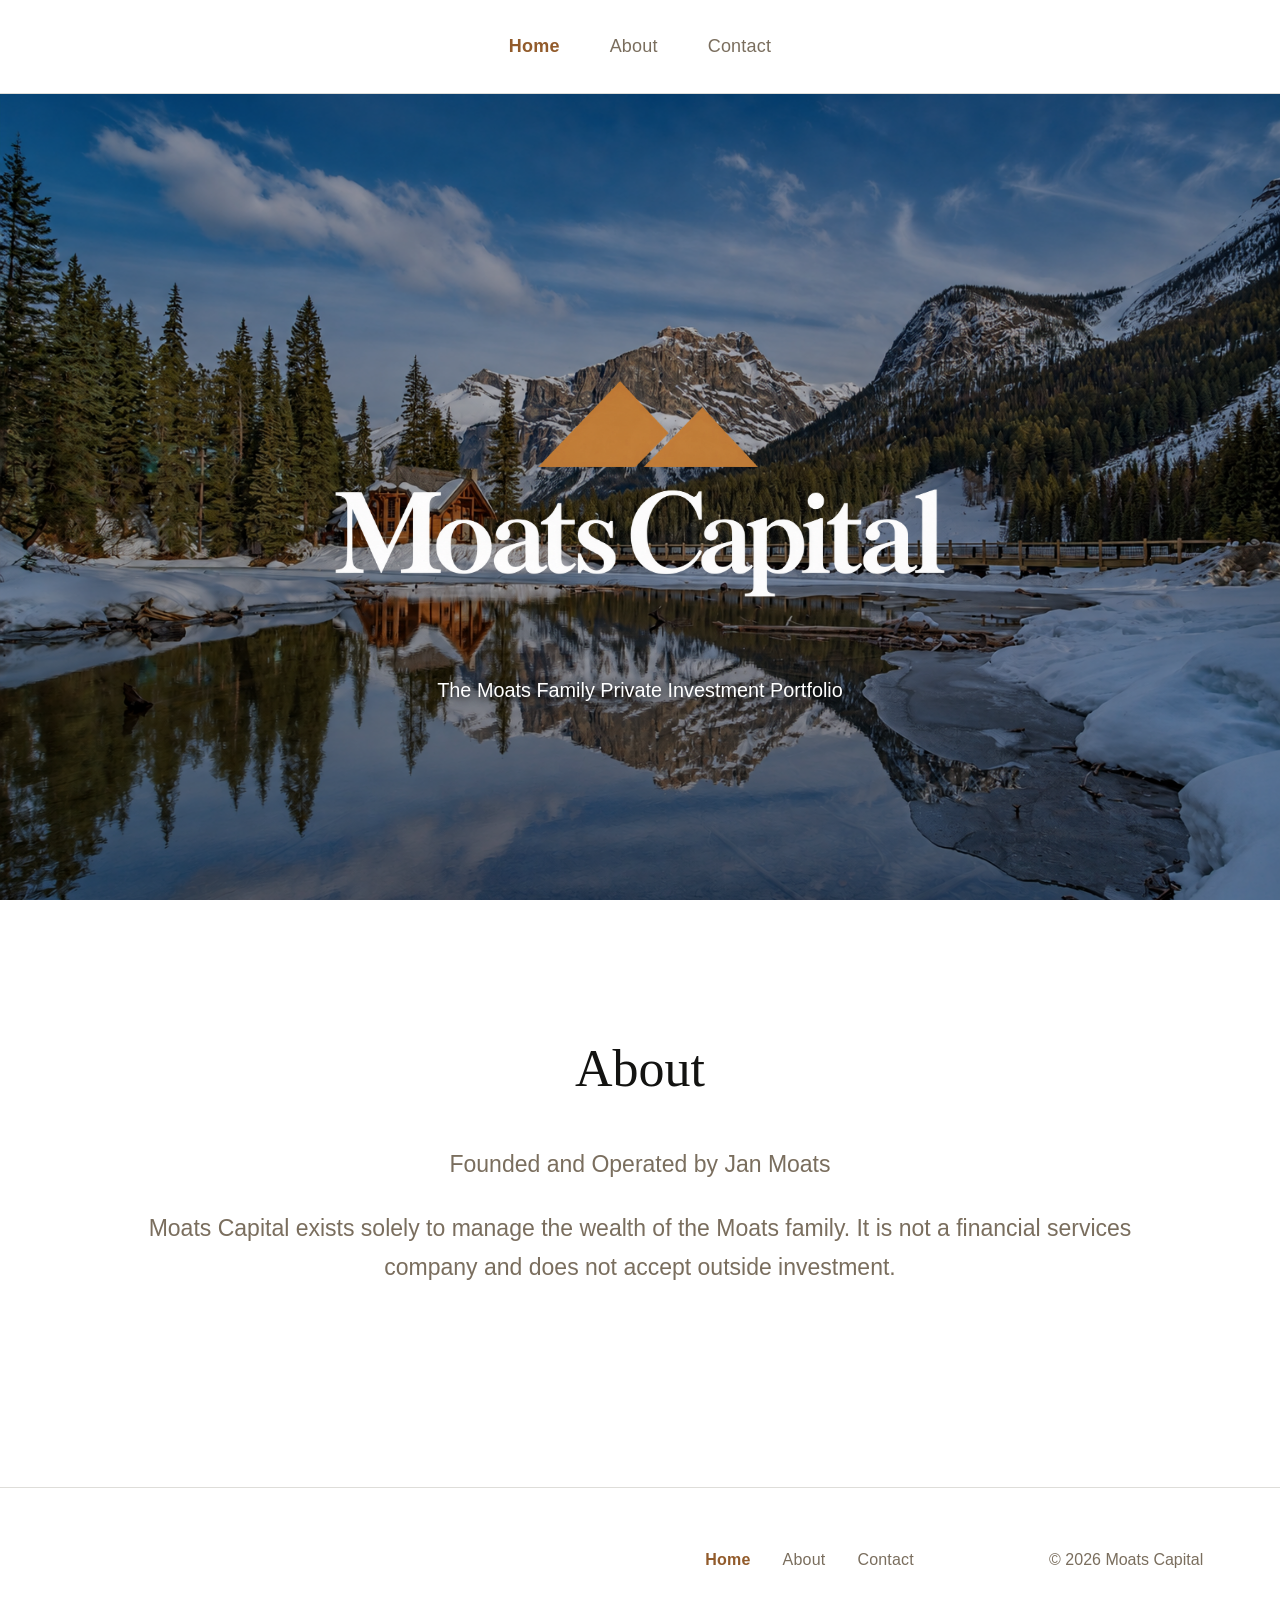
<file: index.html>
<!doctype html>
<html lang="en"><head><meta charset="utf-8"><meta name="viewport" content="width=device-width, initial-scale=1"><title>Home | Moats Capital</title><meta name="description" content="Moats Capital — the Moats family's private investment portfolio, founded and operated by Jan Moats. Not open to outside investment."><link rel="icon" type="image/svg+xml" href="data:image/svg+xml,%3Csvg xmlns='http://www.w3.org/2000/svg' viewBox='0 0 32 32'%3E%3Crect width='32' height='32' rx='5' fill='%23c27d38'/%3E%3Ctext x='16' y='24' text-anchor='middle' font-family='Georgia' font-size='24' fill='white'%3EM%3C/text%3E%3C/svg%3E"><link rel="stylesheet" href="assets/style.css"><script src="assets/config.js" defer></script><script src="assets/site.js" defer></script></head>
<body><a class="skip-link" href="#main">Skip to content</a><header><nav aria-label="Main"><a href="index.html" aria-current="page">Home</a><a href="about.html">About</a><a href="contact.html">Contact</a></nav></header><main id="main"><section class="hero" aria-labelledby="brand"><div class="hero-content"><h1 id="brand"><img class="brand" src="assets/moats-capital-saddle-white.png" alt="Moats Capital" width="1774" height="887"></h1><p>The Moats Family Private Investment Portfolio</p></div></section><section class="home-about"><h2>About</h2><p>Founded and Operated by Jan Moats</p><p>Moats Capital exists solely to manage the wealth of the Moats family. It is not a financial services company and does not accept outside investment.</p></section></main><footer><nav aria-label="Footer"><a href="index.html" aria-current="page">Home</a><a href="about.html">About</a><a href="contact.html">Contact</a></nav><p>© 2026 Moats Capital</p></footer></body></html>
</file>
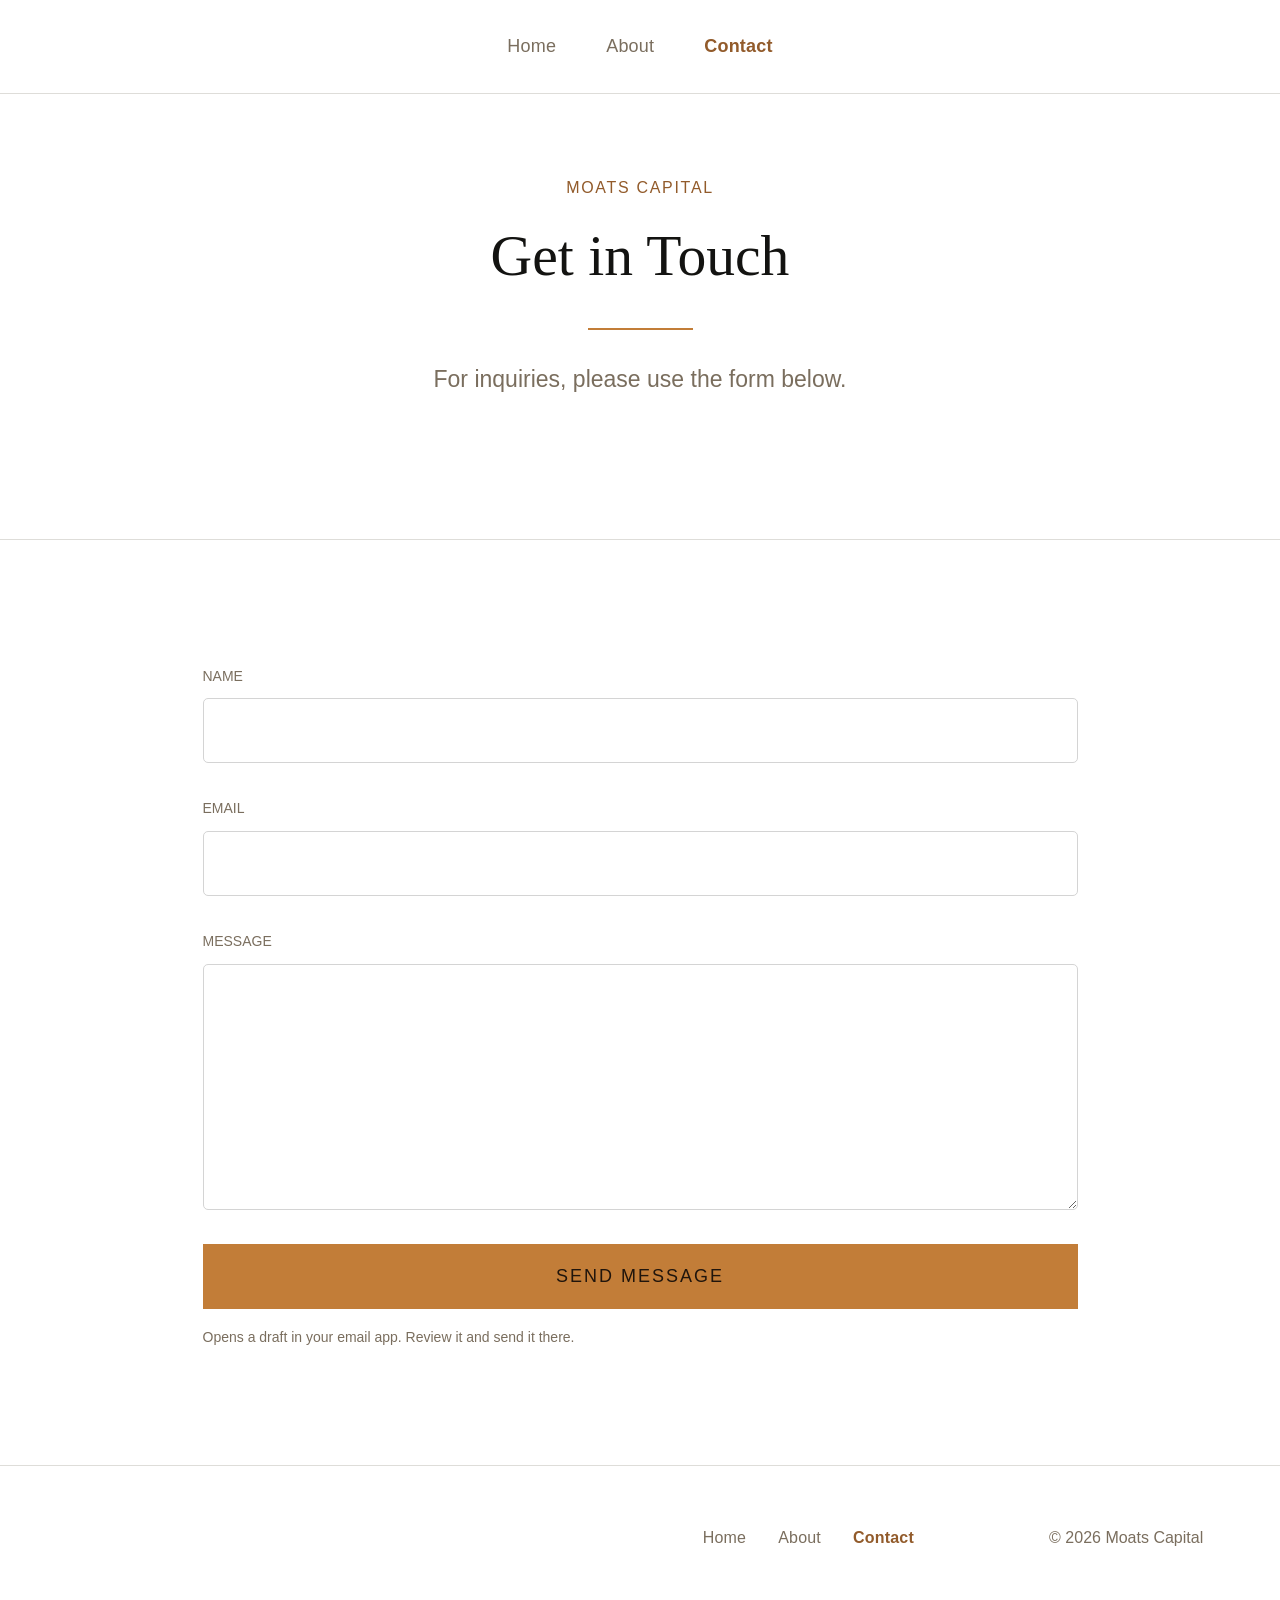
<file: contact.html>
<!doctype html>
<html lang="en"><head><meta charset="utf-8"><meta name="viewport" content="width=device-width, initial-scale=1"><title>Contact | Moats Capital</title><meta name="description" content="Moats Capital — the Moats family's private investment portfolio, founded and operated by Jan Moats. Not open to outside investment."><link rel="icon" type="image/svg+xml" href="data:image/svg+xml,%3Csvg xmlns='http://www.w3.org/2000/svg' viewBox='0 0 32 32'%3E%3Crect width='32' height='32' rx='5' fill='%23c27d38'/%3E%3Ctext x='16' y='24' text-anchor='middle' font-family='Georgia' font-size='24' fill='white'%3EM%3C/text%3E%3C/svg%3E"><link rel="stylesheet" href="assets/style.css"><script src="assets/config.js" defer></script><script src="assets/site.js" defer></script></head>
<body><a class="skip-link" href="#main">Skip to content</a><header><nav aria-label="Main"><a href="index.html">Home</a><a href="about.html">About</a><a href="contact.html" aria-current="page">Contact</a></nav></header><main id="main"><section class="page-heading contact-heading"><p class="eyebrow">Moats Capital</p><h1>Get in Touch</h1><span class="saddle-rule" aria-hidden="true"></span><p>For inquiries, please use the form below.</p></section><section class="contact-body"><form id="contact-form"><label for="name">Name</label><input id="name" name="name" autocomplete="name" required maxlength="120"><label for="email">Email</label><input id="email" name="email" type="email" autocomplete="email" required maxlength="254"><label for="message">Message</label><textarea id="message" name="message" required maxlength="4000" rows="7"></textarea><button type="submit" id="send-button">Send Message</button><p class="form-note" id="form-note">Opens a draft in your email app. Review it and send it there.</p><p class="form-status" id="form-status" role="status" aria-live="polite"></p><noscript><p>Email <a href="mailto:info@moats.llc">info@moats.llc</a> to get in touch.</p></noscript></form></section></main><footer><nav aria-label="Footer"><a href="index.html">Home</a><a href="about.html">About</a><a href="contact.html" aria-current="page">Contact</a></nav><p>© 2026 Moats Capital</p></footer></body></html>
</file>
<file: assets/style.css>
*{box-sizing:border-box} :root{--ink:#131311;--body:#7a6e5e;--saddle:#c27d38;--line:#deddd9}html{scroll-behavior:smooth}body{margin:0;background:#fff;color:var(--body);font-family:"Trebuchet MS",Arial,sans-serif;font-size:18px;line-height:1.7}header{height:94px;border-bottom:1px solid var(--line);display:flex;align-items:center;justify-content:center}nav{display:flex;justify-content:center;gap:50px}nav a{color:var(--body);text-decoration:none;font-size:18px;letter-spacing:.2px;padding:10px 0}nav a[aria-current=page]{color:#925b2b;font-weight:700}nav a:hover{color:#714522}a:focus-visible,button:focus-visible,input:focus-visible,textarea:focus-visible{outline:3px solid #925b2b;outline-offset:5px}.skip-link{position:absolute;top:-80px;background:white;padding:10px;z-index:10}.skip-link:focus{top:0}h1,h2{font-family:Georgia,"Times New Roman",serif;font-weight:400;color:var(--ink);line-height:1.1;margin:0}h1{font-size:clamp(50px,5vw,88px)}h2{font-size:52px}p{margin:0 0 30px}.hero{min-height:650px;height:calc(100svh - 94px);max-height:1340px;position:relative;display:grid;place-items:center;background:#273d48 url("mountain-hero.png") center/cover no-repeat;text-align:center;color:white}.hero-content{width:100%;padding:30px 20px;transform:translateY(5%)}.hero h1{margin:0 auto 28px;max-width:630px}.brand{display:block;width:100%;height:auto;max-height:360px;object-fit:contain}.hero p{font-size:clamp(17px,1.55vw,27px);margin:0;color:#fff;text-shadow:0 1px 8px #000}.home-about{text-align:center;padding:140px 24px 175px}.home-about h2{margin-bottom:48px}.home-about p{max-width:1040px;margin:0 auto 25px;font-size:23px}.page-heading{text-align:center;padding:85px 24px 120px;border-bottom:1px solid var(--line)}.saddle-rule{display:block;background:var(--saddle);width:105px;height:2px;margin:43px auto 0}.about-copy{min-height:740px;max-width:1100px;padding:85px 28px 180px;margin:auto;text-align:center;font-size:23px;line-height:1.8}.about-copy p{margin-bottom:40px}.eyebrow{text-transform:uppercase;letter-spacing:1.7px;font-size:16px;color:#925b2b;margin-bottom:23px}.contact-heading{padding-top:80px;padding-bottom:140px}.contact-heading h1{font-size:clamp(48px,4.5vw,76px)}.contact-heading .saddle-rule{margin-top:40px;margin-bottom:30px}.contact-heading>p:last-child{font-size:23px;margin:0}.contact-body{padding:125px 24px 100px}form{max-width:875px;margin:auto}label{display:block;text-transform:uppercase;font-size:14px;margin-bottom:10px}input,textarea{display:block;width:100%;font:inherit;color:var(--ink);padding:15px 18px;border:1px solid #d4d4d4;border-radius:5px;background:white;margin-bottom:34px}input{height:65px}textarea{resize:vertical;min-height:215px}button{width:100%;border:0;background:var(--saddle);color:#20150c;font:inherit;text-transform:uppercase;letter-spacing:2px;padding:17px;cursor:pointer}button:hover{background:#925b2b;color:#fff}button:disabled{cursor:not-allowed;opacity:.65}.form-note,.form-status{font-size:14px;line-height:1.6;margin:17px 0 0}footer{border-top:1px solid var(--line);padding:48px 6%;display:flex;align-items:center;justify-content:flex-end;gap:12%;font-size:16px}footer nav{gap:32px}footer nav a{font-size:16px}footer p{margin:0} @media(max-width:700px){header{height:76px}nav{gap:32px}nav a{font-size:16px}.hero{height:calc(85svh - 76px);min-height:490px;background-position:54% center}.hero h1{max-width:500px;margin-bottom:20px}.hero-content{transform:none}.hero p{max-width:280px;margin:auto}.home-about{padding:80px 25px 90px}.home-about h2{font-size:42px;margin-bottom:32px}.home-about p,.about-copy,.contact-heading>p:last-child{font-size:18px}.page-heading{padding:65px 24px 75px}.saddle-rule{width:80px;margin-top:30px}.about-copy{padding:55px 26px 85px;min-height:0}.contact-heading{padding:60px 24px 75px}.contact-body{padding:60px 24px 75px}footer{padding:30px 20px;flex-direction:column;gap:20px}footer nav{gap:28px}}@media(prefers-reduced-motion:reduce){html{scroll-behavior:auto}}
</file>
